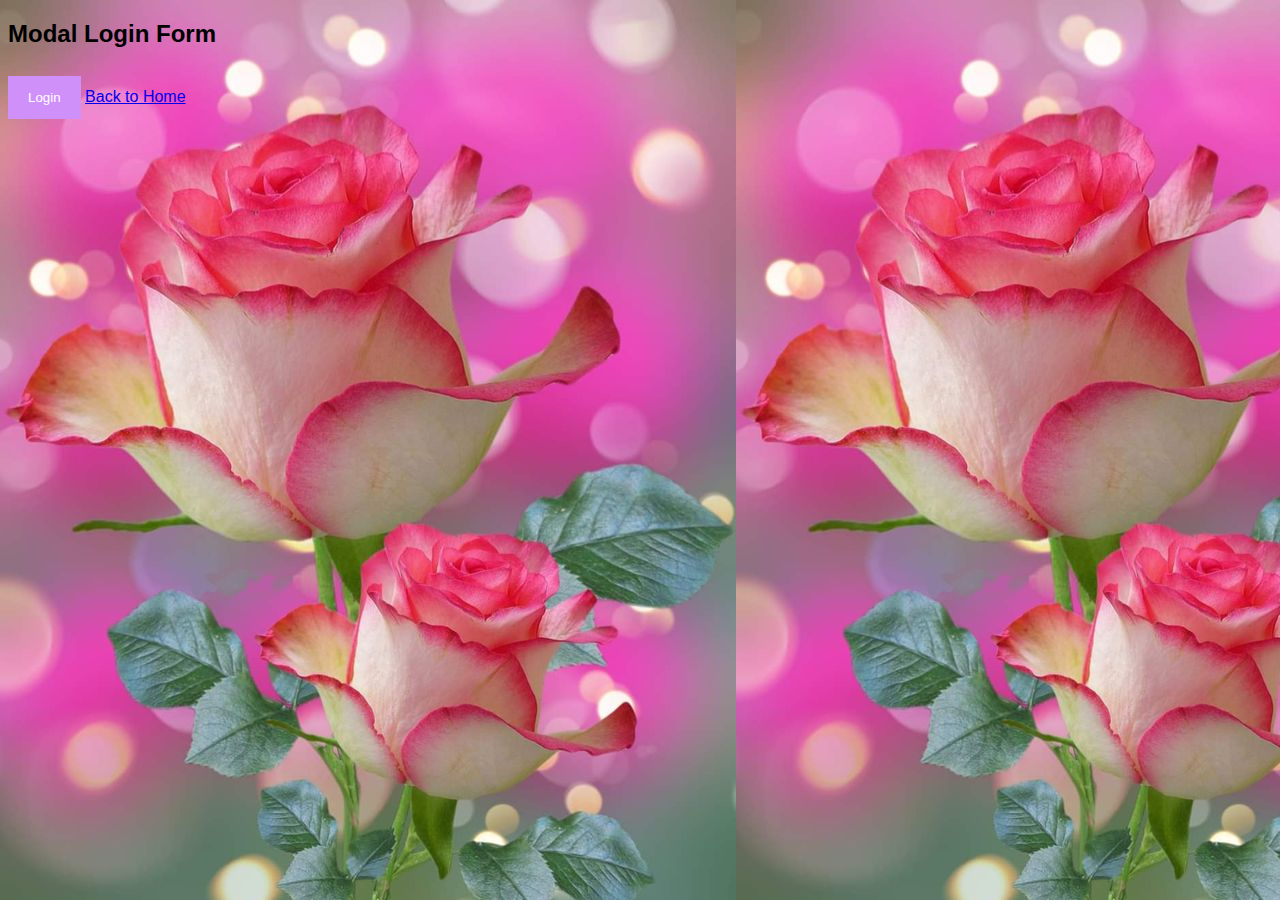
<file: login.html>
<!DOCTYPE html>
<html>
<head>
<meta name="viewport" content="width=device-width, initial-scale=1">
<link rel="stylesheet" href="https://cdn.jsdelivr.net/npm/bootstrap-icons@1.10.3/font/bootstrap-icons.css">
<link href="https://cdn.jsdelivr.net/npm/bootstrap@5.3.0-alpha1/dist/css/bootstrap.min.css" rel="stylesheet" 
integrity="sha384-GLhlTQ8iRABdZLl6O3oVMWSktQOp6b7In1Zl3/Jr59b6EGGoI1aFkw7cmDA6j6gD" crossorigin="anonymous">
<style>
body {font-family: Arial, Helvetica, sans-serif;
  background-image: url("images/sunrise.jpg")
}


/* Full-width input fields */
input[type=text], input[type=password] {
  width: 100%;
  padding: 12px 20px;
  margin: 8px 0;
  display: inline-block;
  border: 1px solid #ccc;
  box-sizing: border-box;
}

/* Set a style for all buttons */
button {
  background-color: #d090fa;
  color: white;
  padding: 14px 20px;
  margin: 8px 0;
  border: none;
  cursor: pointer;
  width: 100%;
}

button:hover {
  opacity: 0.8;
}

/* Extra styles for the cancel button */
.cancelbtn {
  width: auto;
  padding: 10px 18px;
  background-color: #f44336;
}

/* Center the image and position the close button */
.imgcontainer {
  text-align: center;
  margin: 24px 0 12px 0;
  position: relative;
}

img.avatar {
  width: 40%;
  border-radius: 50%;
}

.container {
  padding: 16px;
}

span.psw {
  float: right;
  padding-top: 16px;
}

/* The Modal (background) */
.modal {
  display: none; /* Hidden by default */
  position: fixed; /* Stay in place */
  z-index: 1; /* Sit on top */
  left: 0;
  top: 0;
  width: 100%; /* Full width */
  height: 100%; /* Full height */
  overflow: auto; /* Enable scroll if needed */
  background-color: rgb(0,0,0); /* Fallback color */
  background-color: rgba(0,0,0,0.4); /* Black w/ opacity */
  padding-top: 60px;
}

/* Modal Content/Box */
.modal-content {
  background-color: #eaedf3;
  margin: 5% auto 15% auto; /* 5% from the top, 15% from the bottom and centered */
  border: 1px solid #888;
  width: 80%; /* Could be more or less, depending on screen size */
}

/* The Close Button (x) */
.close {
  position: absolute;
  right: 25px;
  top: 0;
  color: #000;
  font-size: 35px;
  font-weight: bold;
}

.close:hover,
.close:focus {
  color: red;
  cursor: pointer;
}

/* Add Zoom Animation */
.animate {
  -webkit-animation: animatezoom 0.6s;
  animation: animatezoom 0.6s
}

@-webkit-keyframes animatezoom {
  from {-webkit-transform: scale(0)} 
  to {-webkit-transform: scale(1)}
}
  
@keyframes animatezoom {
  from {transform: scale(0)} 
  to {transform: scale(1)}
}

/* Change styles for span and cancel button on extra small screens */
@media screen and (max-width: 300px) {
  span.psw {
     display: block;
     float: none;
  }
  .cancelbtn {
     width: 100%;
  }
}
</style>
</head>
<body>

  <div class="container-fluid d-flex justify-content-center p-5"> 
        <div class="col-sm-4 position-absolute top-50 start-50 translate-middle p-5 bg-light rounded">
          <h2>Modal Login Form</h2>
          <button onclick="document.getElementById('id01').style.display='block'" style="width:auto ;">Login</button>
          <a href="index.html"  class="btn btn-warning "><button</button>Back to Home</a>
        </div>
  </div>
  


<div id="id01" class="modal">
  
  <form class="modal-content animate" action="/action_page.php" method="post">
    <div class="imgcontainer">
      <span onclick="document.getElementById('id01').style.display='none'" class="close" title="Close Modal">&times;</span>
      <img src="images/avatar.jpg" alt="Avatar" class="avatar">
    </div>

    <div class="container">
      <label for="uname"><b>Username</b></label>
      <input type="text" placeholder="Enter Username" name="uname" required>

      <label for="psw"><b>Password</b></label>
      <input type="password" placeholder="Enter Password" name="psw" required>
        
      <button type="submit">Login</button>
      <label>
        <input type="checkbox" checked="checked" name="remember"> Remember me
      </label>
    </div>

    <div class="container" style="background-color:#f1f1f1">
      <button type="button" onclick="document.getElementById('id01').style.display='none'" class="cancelbtn">Cancel</button>
      <span class="psw">Forgot <a href="#">password?</a></span>
    </div>
  </form>
</div>




<script>
// Get the modal
var modal = document.getElementById('id01');

// When the user clicks anywhere outside of the modal, close it
window.onclick = function(event) {
    if (event.target == modal) {
        modal.style.display = "none";
    }
}
</script>

</body>
</html>
</file>
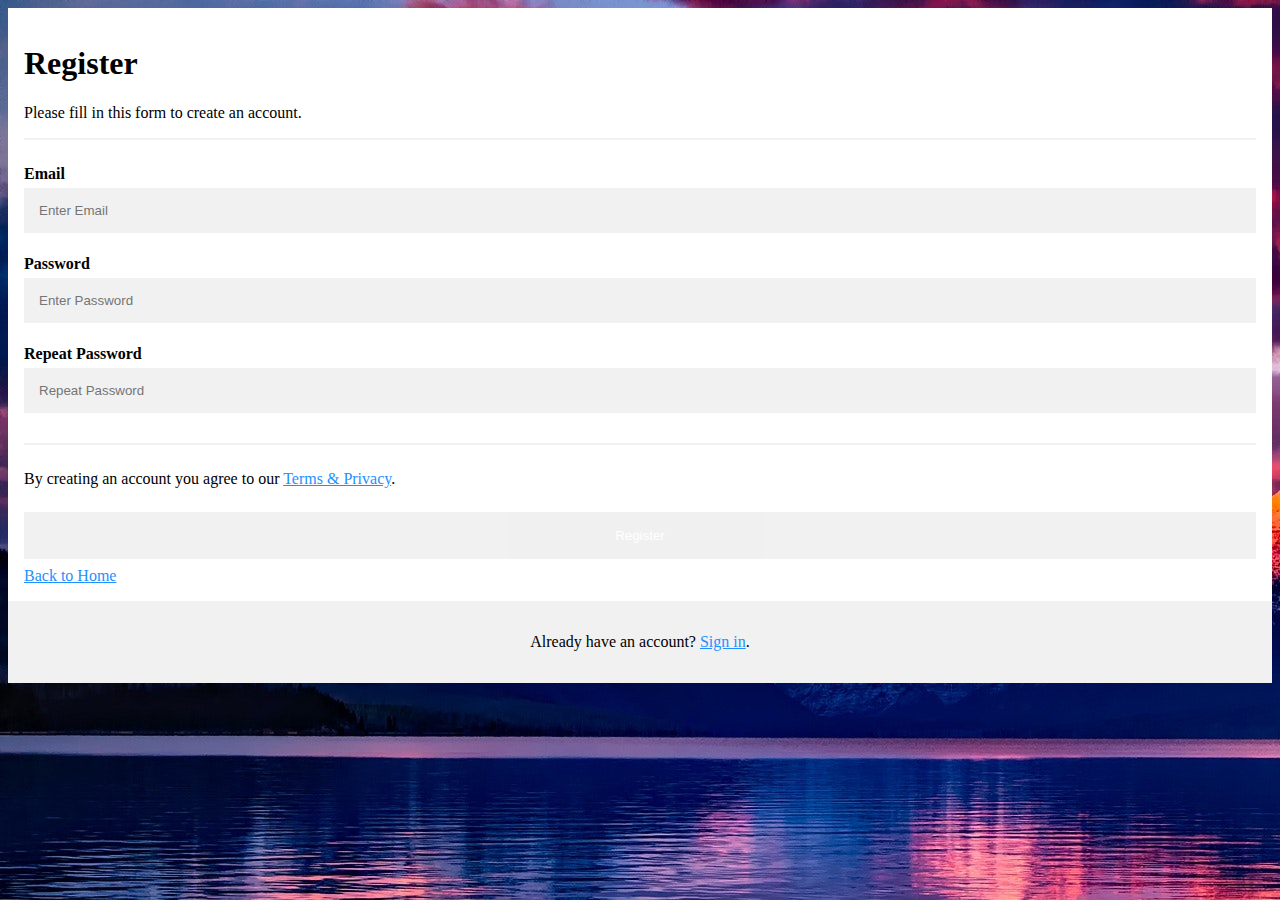
<file: registration.html>
<!DOCTYPE html>
<html>
<head>
<meta name="viewport" content="width=device-width, initial-scale=1">
<link rel="stylesheet" href="https://cdn.jsdelivr.net/npm/bootstrap-icons@1.10.3/font/bootstrap-icons.css">
<link href="https://cdn.jsdelivr.net/npm/bootstrap@5.3.0-alpha1/dist/css/bootstrap.min.css" rel="stylesheet" 
integrity="sha384-GLhlTQ8iRABdZLl6O3oVMWSktQOp6b7In1Zl3/Jr59b6EGGoI1aFkw7cmDA6j6gD" crossorigin="anonymous">
<style>
body {
  font-family: Georgia;
  background-image: url("images/scene.jpg")
}

* {
  box-sizing: border-box;
}

/* Add padding to containers */
.container {
  padding: 16px;
  background-color: white;
}

/* Full-width input fields */
input[type=text], input[type=password] {
  width: 100%;
  padding: 15px;
  margin: 5px 0 22px 0;
  display: inline-block;
  border: none;
  background: #f1f1f1;
}

input[type=text]:focus, input[type=password]:focus {
  background-color: #ddd;
  outline: none;
}

/* Overwrite default styles of hr */
hr {
  border: 1px solid #f1f1f1;
  margin-bottom: 25px;
}

/* Set a style for the submit button */
.registerbtn {
  color: white;
  padding: 16px 20px;
  margin: 8px 0;
  border: none;
  cursor: pointer;
  width: 100%;
  opacity: 0.9;
}

.registerbtn:hover {
  opacity: 1;
}

/* Add a blue text color to links */
a {
  color: dodgerblue;
}

/* Set a grey background color and center the text of the "sign in" section */
.signin {
  background-color: #f1f1f1;
  text-align: center;
}
</style>
</head>
<body>
<div class="container-fluid d-flex justify-content-center p-5">
  <div class="col-sm-4 position-absolute top-50 start-50 translate-middle p-5 bg-light rounded">
    <form action="/action_page.php">
      <div class="container">
          <h1>Register</h1>
          <p>Please fill in this form to create an account.</p>
          <hr>
  
          <label for="email"><b>Email</b></label>
          <input type="text" placeholder="Enter Email" name="email" id="email" required>
  
          <label for="psw"><b>Password</b></label>
          <input type="password" placeholder="Enter Password" name="psw" id="psw" required>
  
          <label for="psw-repeat"><b>Repeat Password</b></label>
          <input type="password" placeholder="Repeat Password" name="psw-repeat" id="psw-repeat" required>
          <hr>
          <p>By creating an account you agree to our <a href="#">Terms & Privacy</a>.</p>
          <button type="submit" class="registerbtn bg-warning">Register</button>
          <a href="index.html"  class="btn btn-primary "><button</button>Back to Home</a>
      </div>
    
            <div class="container signin">
              <p>Already have an account? <a href="#">Sign in</a>.</p>
            </div>
    </form>
  </div>
</div>
</body>
</html>
</file>
